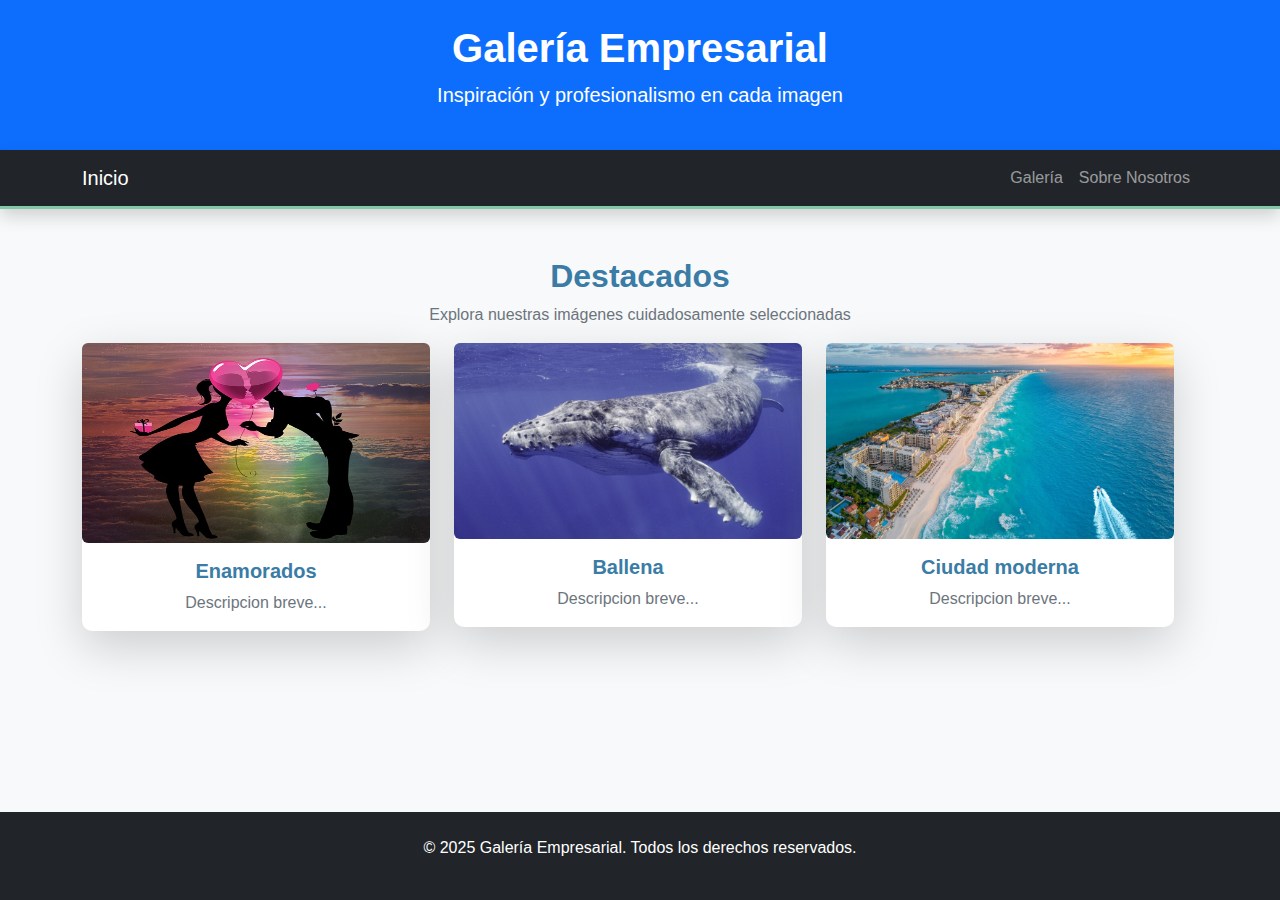
<file: index.html>
<html lang="es">

<head>
    <meta charset="UTF-8">
    <meta name="viewport" content="width=device-width, initial-scale=1.0">
    <title>Galería Interactiva</title>
    <link rel="stylesheet" href="https://cdn.jsdelivr.net/npm/bootstrap@5.3.0/dist/css/bootstrap.min.css">
    <link rel="stylesheet" href="./css/style.css">
</head>

<body >

    <main class="d-flex flex-column" style="min-height: 100vh;">

        <header class="bg-primary text-white text-center py-4 shadow-lg">
            <h1>Galería Empresarial</h1>
            <p class="lead">Inspiración y profesionalismo en cada imagen</p>
        </header>
    
        <nav class="navbar navbar-expand-lg navbar-dark bg-dark shadow">
            <div class="container">
                <a class="navbar-brand" href="index.html">Inicio</a>
                <button class="navbar-toggler" type="button" data-bs-toggle="collapse" data-bs-target="#navbarNav">
                    <span class="navbar-toggler-icon"></span>
                </button>
                <div class="collapse navbar-collapse" id="navbarNav">
                    <ul class="navbar-nav ms-auto">
                        <li class="nav-item"><a class="nav-link" href="galeria.html">Galería</a></li>
                        <li class="nav-item"><a class="nav-link" href="nosotros.html">Sobre Nosotros</a></li>
                    </ul>
                </div>
            </div>
        </nav>
    
        <section class="container mt-5 mb-10" style="flex-grow: 4;">

            <h2 class="text-center text-primary">Destacados</h2>
            <p class="text-center text-muted">Explora nuestras imágenes cuidadosamente seleccionadas</p>
    
            <div class="row" style="width: 100%;">
                <div class="col-md-4">
                    <div class="card shadow-lg border-0">
                        <img src="assets/enamorados.jpg" class="card-img-top rounded" alt="Imagen 1">
                        <div class="card-body text-center">
                            <h5 class="card-title text-primary">Enamorados</h5>
                            <p class="card-text text-muted">Descripcion breve...</p>
                        </div>
                    </div>
                </div>
    
                <div class="col-md-4">
                    <div class="card shadow-lg border-0">
                        <img src="assets/ballena.jpeg" class="card-img-top rounded" alt="Imagen 2">
                        <div class="card-body text-center">
                            <h5 class="card-title text-primary">Ballena</h5>
                            <p class="card-text text-muted">Descripcion breve...</p>
                        </div>
                    </div>
                </div>
    
                <div class="col-md-4">
                    <div class="card shadow-lg border-0">
                        <img src="assets/ciudadcostera.jpg" class="card-img-top rounded" alt="Imagen 3">
                        <div class="card-body text-center">
                            <h5 class="card-title text-primary">Ciudad moderna</h5>
                            <p class="card-text text-muted">Descripcion breve...</p>
                        </div>
                    </div>
                </div>
            </div>
        </section>
    
        <footer class="bg-dark text-white text-center py-4 mt-10">
            <p>&copy; 2025 Galería Empresarial. Todos los derechos reservados.</p>
        </footer>
    </main>

</body>

</html>
</file>
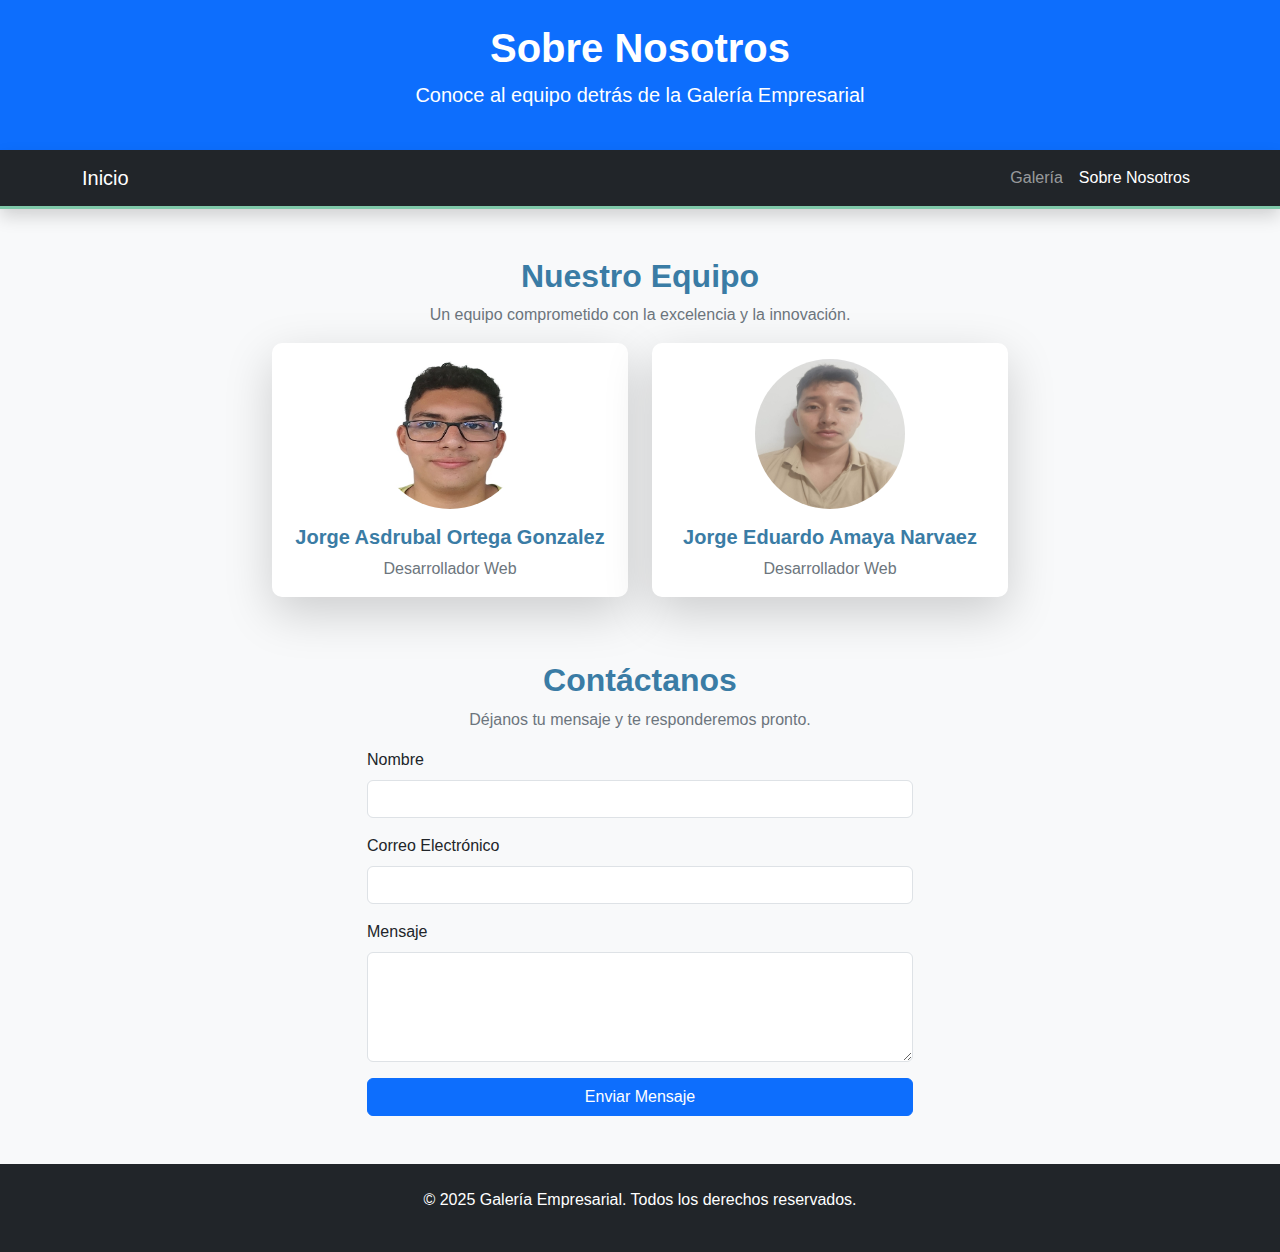
<file: nosotros.html>
<html lang="es">
<head>
    <meta charset="UTF-8">
    <meta name="viewport" content="width=device-width, initial-scale=1.0">
    <title>Sobre Nosotros - Galería Empresarial</title>
    <link rel="stylesheet" href="https://cdn.jsdelivr.net/npm/bootstrap@5.3.0/dist/css/bootstrap.min.css">
    <link rel="stylesheet" href="./css/style.css">
</head>
<body>

    <header class="bg-primary text-white text-center py-4 shadow-lg">
        <h1>Sobre Nosotros</h1>
        <p class="lead">Conoce al equipo detrás de la Galería Empresarial</p>
    </header>

    <nav class="navbar navbar-expand-lg navbar-dark bg-dark shadow">
        <div class="container">
            <a class="navbar-brand" href="index.html">Inicio</a>
            <button class="navbar-toggler" type="button" data-bs-toggle="collapse" data-bs-target="#navbarNav">
                <span class="navbar-toggler-icon"></span>
            </button>
            <div class="collapse navbar-collapse" id="navbarNav">
                <ul class="navbar-nav ms-auto">
                    <li class="nav-item"><a class="nav-link" href="galeria.html">Galería</a></li>
                    <li class="nav-item"><a class="nav-link active" href="nosotros.html">Sobre Nosotros</a></li>
                </ul>
            </div>
        </div>
    </nav>

    <section class="container mt-5">
        <h2 class="text-center text-primary">Nuestro Equipo</h2>
        <p class="text-center text-muted">Un equipo comprometido con la excelencia y la innovación.</p>

        <div class="row justify-content-center text-center">
            <div class="col-md-4  mb-3">
                <div class="card shadow-lg border-0">
                    <img src="assets/asdrubal.jpg" class="card-img-top rounded-circle mt-3 mx-auto" alt="Desarrollador Web" style="width: 150px; height: 150px;">
                    <div class="card-body">
                        <h5 class="card-title text-primary">Jorge Asdrubal Ortega Gonzalez</h5>
                        <p class="card-text text-muted">Desarrollador Web</p>
                    </div>
                </div>
            </div>
            <div class="col-md-4">
                <div class="card shadow-lg border-0">
                    <img src="assets/Amaya.jpeg" class="card-img-top rounded-circle mt-3 mx-auto" alt="Desarrollador Web" style="width: 150px; height: 150px;">
                    <div class="card-body">
                        <h5 class="card-title text-primary">Jorge Eduardo Amaya Narvaez</h5>
                        <p class="card-text text-muted">Desarrollador Web</p>
                    </div>
                </div>
            </div>
        </div>
    </section>

    <form id="contactForm">
        <section class="container mt-5">
            <h2 class="text-center text-primary">Contáctanos</h2>
            <p class="text-center text-muted">Déjanos tu mensaje y te responderemos pronto.</p>
    
            <div class="row justify-content-center">
                <div class="col-md-6">
                    <form>
                        <div class="mb-3">
                            <label for="nombre" class="form-label">Nombre</label>
                            <input type="text" class="form-control" id="nombre" required>
                        </div>
                        <div class="mb-3">
                            <label for="email" class="form-label">Correo Electrónico</label>
                            <input type="email" class="form-control" id="email" required>
                        </div>
                        <div class="mb-3">
                            <label for="mensaje" class="form-label">Mensaje</label>
                            <textarea class="form-control" id="mensaje" rows="4" required></textarea>
                        </div>
                        <button type="submit" class="btn btn-primary w-100">Enviar Mensaje</button>
                    </form>
                </div>
            </div>
        </section>
    </form>


    <footer class="bg-dark text-white text-center py-4 mt-5">
        <p>&copy; 2025 Galería Empresarial. Todos los derechos reservados.</p>
    </footer>

    <script src="js/scripts.js"></script>
</body>
</html>
</file>
<file: css/style.css>
body {
    font-family: 'Poppins', sans-serif;
    background-color: #F8F9FA;
}

header {
    background-color: #3A7CA5;
    box-shadow: 0px 4px 6px rgba(0, 0, 0, 0.1);
}

/* Navegación */
.navbar {
    border-bottom: 3px solid #7FC8A9;
}

/* Tarjetas de imágenes */
.card {
    transition: transform 0.3s ease-in-out, box-shadow 0.3s ease-in-out;
    border-radius: 10px;
}

.card:hover {
    transform: translateY(-5px);
    box-shadow: 0px 10px 15px rgba(0, 0, 0, 0.2);
}

.card img {
    max-height: 200px;
}

/* Títulos y textos */
h1, h2, h5 {
    font-weight: bold;
}

.text-primary {
    color: #3A7CA5 !important;
}

.text-muted {
    color: #6c757d !important;
}

/* Pie de página */
footer {
    background-color: #343A40;
}
</file>
